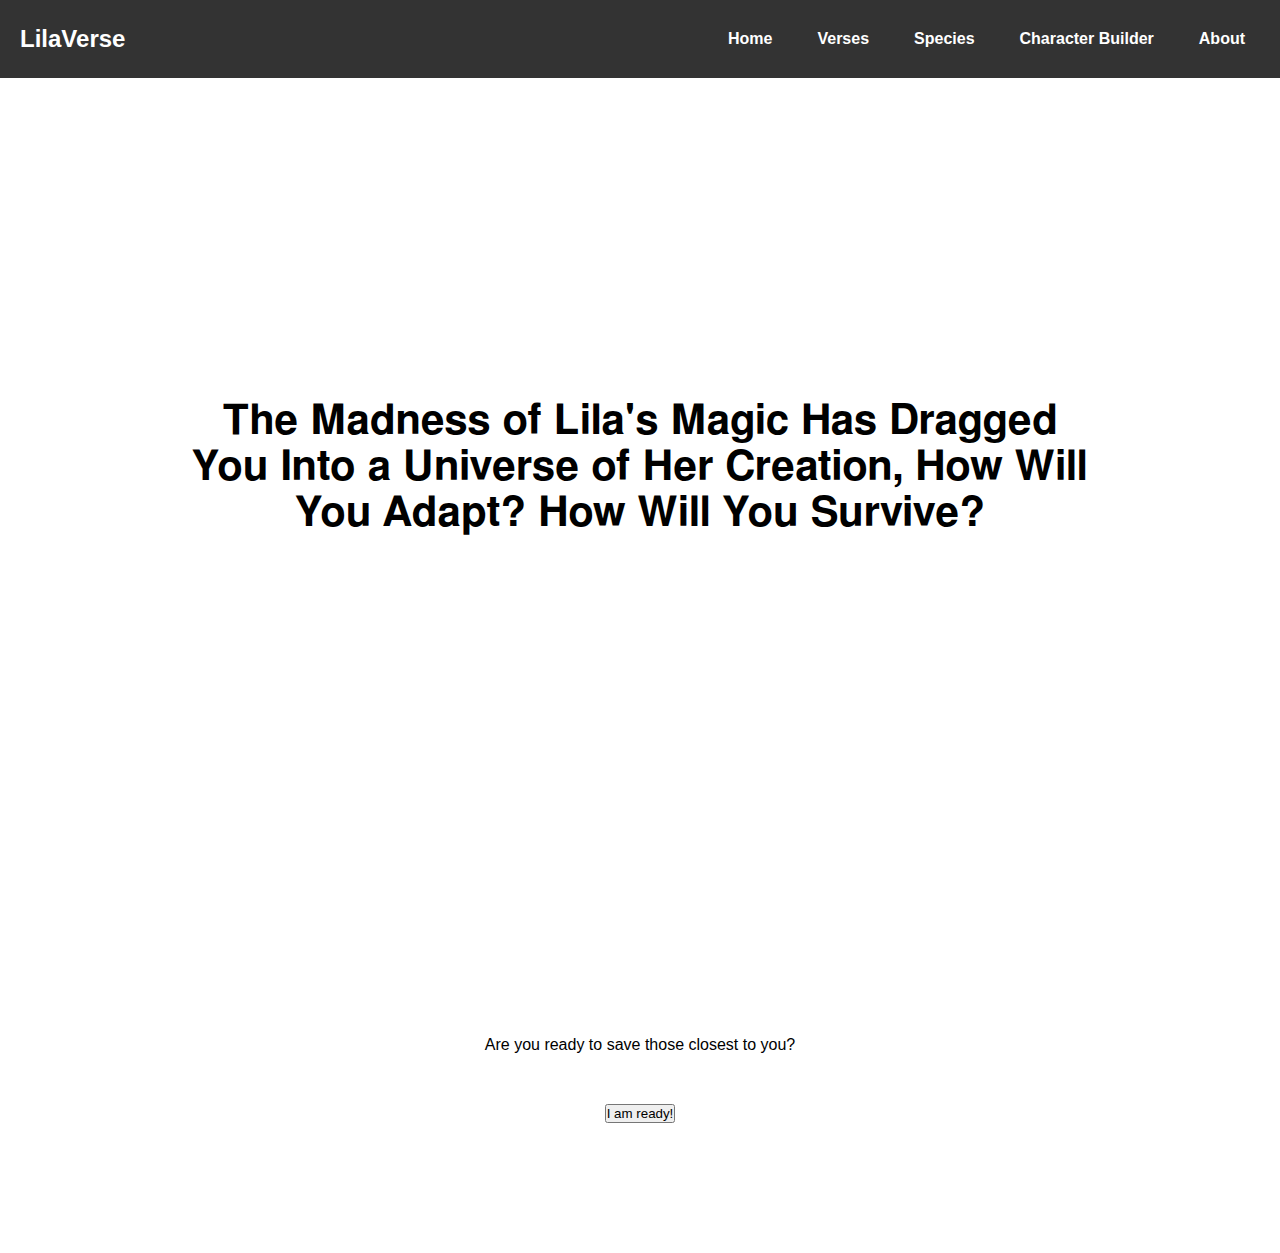
<file: index.html>
<!DOCTYPE html>
<html>
    <html lang="en">
        <head>
            <meta charset="UTF-8">
            <meta name="viewport" content="width=device-width, initial-scale=1.0">
        <link rel="stylesheet" href="css/stylesheet.css">
        <link rel="stylesheet" href="css/Homepage.css">
        <title>LilaVerse</title>
    </head>
    <body>
        <div class="header">
            <div class="logo">
                <h1>LilaVerse</h1>
            </div>
            <ul class="navUl">
                <li>
                    <a href="index.html">Home</a>
                </li>
                <li>
                    <a href="Resources" id="Resources-link">Verses
                        <i class="fas fa-chevron-down" aria-hidden="true">
                        </i>
                    </a>
                    <ul class="collpase-div">
                        <!-- This is where to add information about each verse in the drop down menu-->
                        <li>
                            <a href="./pages/Cyberpunk.html">CyberVerse</a>
                        </li>
                        <li>
                            <a href="./pages/Modern.html">ModernVerse</a>
                        </li>
                        <li>
                            <a href="./pages/Magica.html">MagicaVerse</a>
                        </li>
                        <li>
                            <a href="./pages/DystopianVerse.html">DystopiaVerse</a>
                        </li>
                        <li>
                            <a href="./pages/TimeVerse.html">TimeVerse</a>
                        </li>
                        <!-- This is where to add information about each verse in the drop down menu-->
                    </ul>
                </li>
                <li>
                    <a href="Species" id="Species-link">Species
                        <i class="fas fa-chevron-down" aria-hidden="true">
                        </i>
                    </a>
                    <ul class="collpase-div">
                        <!-- This is where to add information about each Species in the drop down menu-->
                         <li>
                            <a href="./pages/Species/Human.html">Human</a>
                         </li>
                         <li>
                            <a href="./pages/Species/Demon.html">Demon</a>
                         </li>
                         <li>
                            <a href="./pages/Species/Anthro.html">Anthro</a>
                         </li>
                    </ul>
                </li>
                <li>
                    <a href="./pages/CharacterBuilder/ChooseVerse.html">Character Builder</a>
                </li>
                <li>
                    <a href="./pages/About.html">About</a>
                </li>
            </ul>
        </div>
    </body>
    <body>
        <div class="content">
            <div class="container">
                <div class="text-Centered">
                    <h1>The Madness of Lila's Magic Has Dragged You Into a Universe of Her Creation, How Will You Adapt? How Will You Survive?</h1>
                    <p>Are you ready to save those closest to you?</p>
                    <button onclick="CharacterBuilder()">I am ready!</button>
                    <script src="javas/HP.js"></script>
                </div>
            </div>
        </div>
    </body>
</html>
</file>
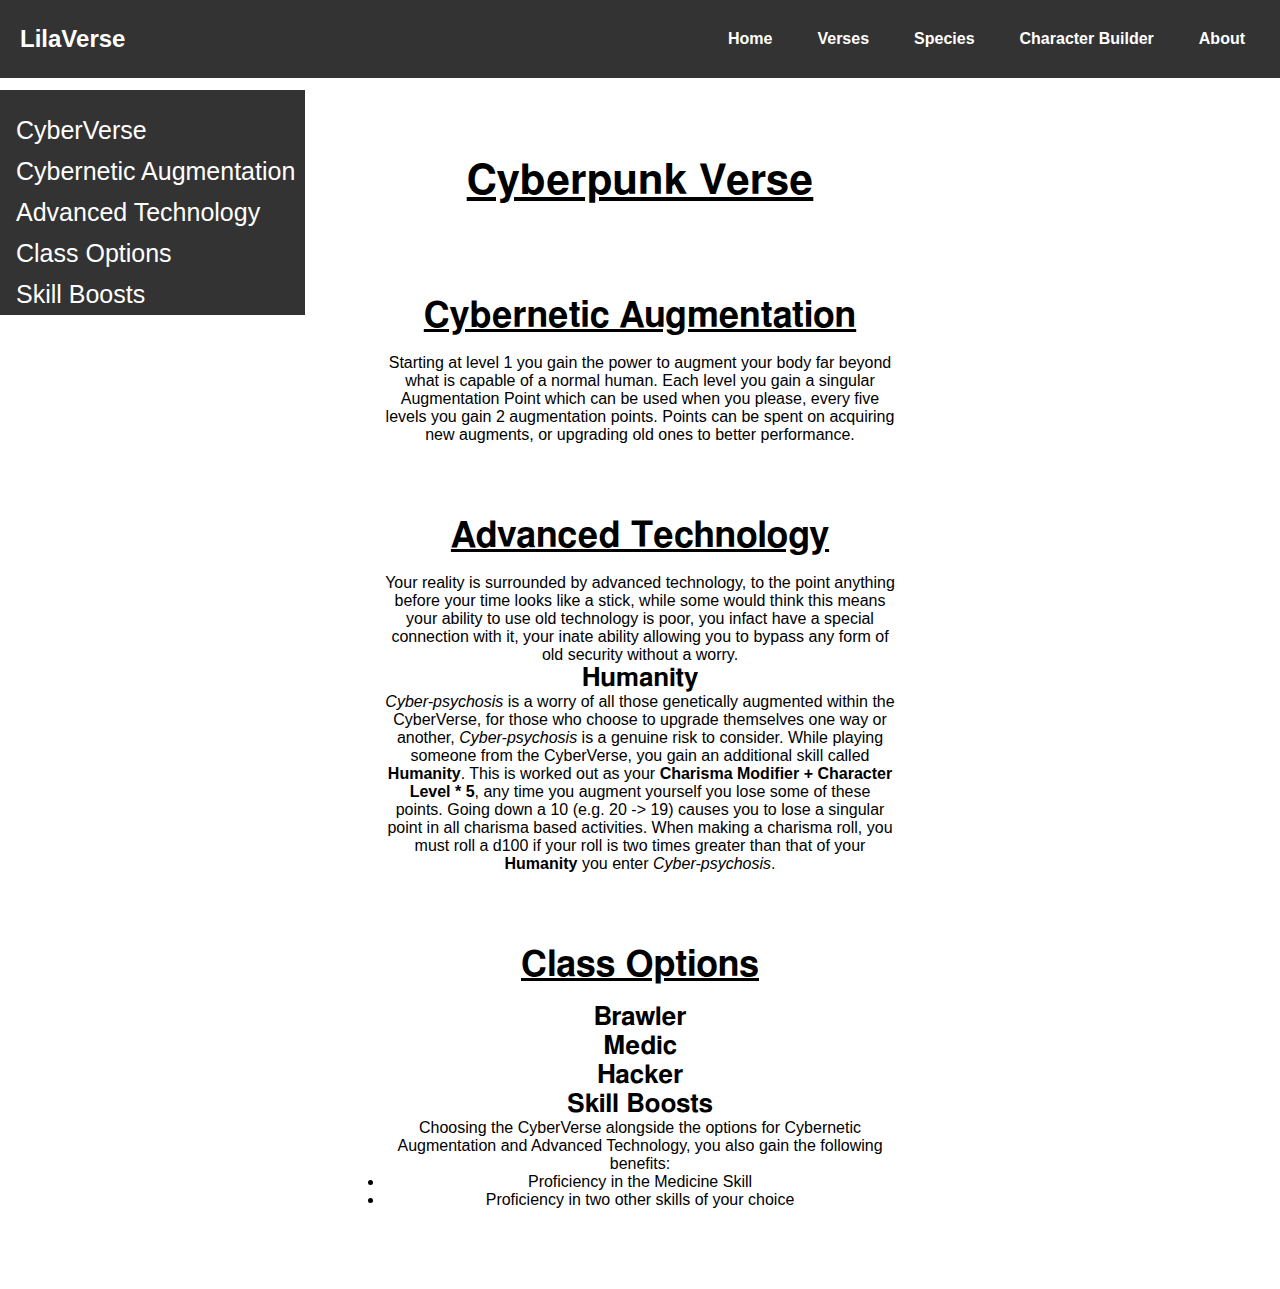
<file: pages/Cyberpunk.html>
<!DOCTYPE html>
<html>
    <html lang="en">
        <head>
            <meta charset="UTF-8">
            <meta name="viewport" content="width=device-width, initial-scale=1.0">
        <link rel="stylesheet" href="../css/stylesheet.css">
        <link rel="stylesheet" href="../css/Verses.css">
        <title>LilaVerse</title>
    </head>
    <body>
        <div class="header">
            <div class="logo">
                <h1>LilaVerse</h1>
            </div>
            <ul class="navUl">
                <li>
                    <a href="../index.html">Home</a>
                </li>
                <li>
                    <a href="Verses.html" id="Resources-link">Verses
                        <i class="fas fa-chevron-down" aria-hidden="true">
                        </i>
                    </a>
                    <ul class="collpase-div">
                        <!-- This is where to add information about each verse in the drop down menu-->
                        <li>
                            <a href="Cyberpunk.html">CyberVerse</a>
                        </li>
                        <li>
                            <a href="Modern.html">ModernVerse</a>
                        </li>
                        <li>
                            <a href="Magica.html">MagicaVerse</a>
                        </li>
                        <li>
                            <a href="DystopianVerse.html">DystopiaVerse</a>
                        </li>
                        <li>
                            <a href="TimeVerse.html">TimeVerse</a>
                        </li>
                        <!-- This is where to add information about each verse in the drop down menu-->
                    </ul>
                </li>
                <li>
                    <a href="Species" id="Species-link">Species
                        <i class="fas fa-chevron-down" aria-hidden="true">
                        </i>
                    </a>
                    <ul class="collpase-div">
                        <!-- This is where to add information about each Species in the drop down menu-->
                         <li>
                            <a href="./Species/Human.html">Human</a>
                         </li>
                         <li>
                            <a href="./Species/Demon.html">Demon</a>
                         </li>
                         <li>
                            <a href="./Species/Anthro.html">Anthro</a>
                         </li>
                    </ul>
                </li>
                <li>
                    <a href="./CharacterBuilder/ChooseVerse.html">Character Builder</a>
                </li>
                <li>
                    <a href="./About.html">About</a>
                </li>
            </ul>
        </div>
    </body>

    <div class="sidenav">
        <a href="#C1">CyberVerse</a>
        <a href="#C2">Cybernetic Augmentation</a>
        <a href="#C3">Advanced Technology</a>
        <a href="#C4">Class Options</a>
        <a href="#C5">Skill Boosts</a>
    </div>

    <body>
        <div class="content">
            <div class="container">
                <div class="text-Centered">
                    <h1 id="C1">Cyberpunk Verse</h1>
                    <p></p>

                    <h2 id="C2">Cybernetic Augmentation</h2>
                    Starting at level 1 you gain the power to augment your body far beyond what is capable of a normal human. Each level you gain a singular 
                    Augmentation Point which can be used when you please, every five levels you gain 2 augmentation points. Points can be spent on acquiring new augments,
                    or upgrading old ones to better performance.

                    <h2 id="C3">Advanced Technology</h2>
                    Your reality is surrounded by advanced technology, to the point anything before your time looks like a stick, while some would think this means your ability
                    to use old technology is poor, you infact have a special connection with it, your inate ability allowing you to bypass any form of old security without a worry.

                    <h3>Humanity</h3>
                    <p><i>Cyber-psychosis</i> is a worry of all those genetically augmented within the CyberVerse, 
                        for those who choose to upgrade themselves one way or another, <i>Cyber-psychosis</i> is a genuine risk to consider. 
                        While playing someone from the CyberVerse, you gain an additional skill called <strong>Humanity</strong>. 
                        This is worked out as your <b>Charisma Modifier + Character Level * 5</b>, any time you augment yourself you lose some of these points.
                        Going down a 10 (e.g. 20 -> 19) causes you to lose a singular point in all charisma based activities. When making a charisma roll, 
                        you must roll a d100 if your roll is two times greater than that of your <strong>Humanity</strong> you enter <i>Cyber-psychosis</i>.</p>

                    <h2 id="C4">Class Options</h2>
                    <h3>Brawler</h3>
                    <h3>Medic</h3>
                    <h3>Hacker</h3>

                    <h3 id="C5">Skill Boosts</h3>
                    <p>Choosing the CyberVerse alongside the options for Cybernetic Augmentation and Advanced Technology, you also gain the following 
                        benefits:</p>
                    <p>
                        <li>Proficiency in the Medicine Skill</li>
                        <li>Proficiency in two other skills of your choice</li>
                    </p>
                </div>
            </div>
        </div>
    </body>
</html>
</file>
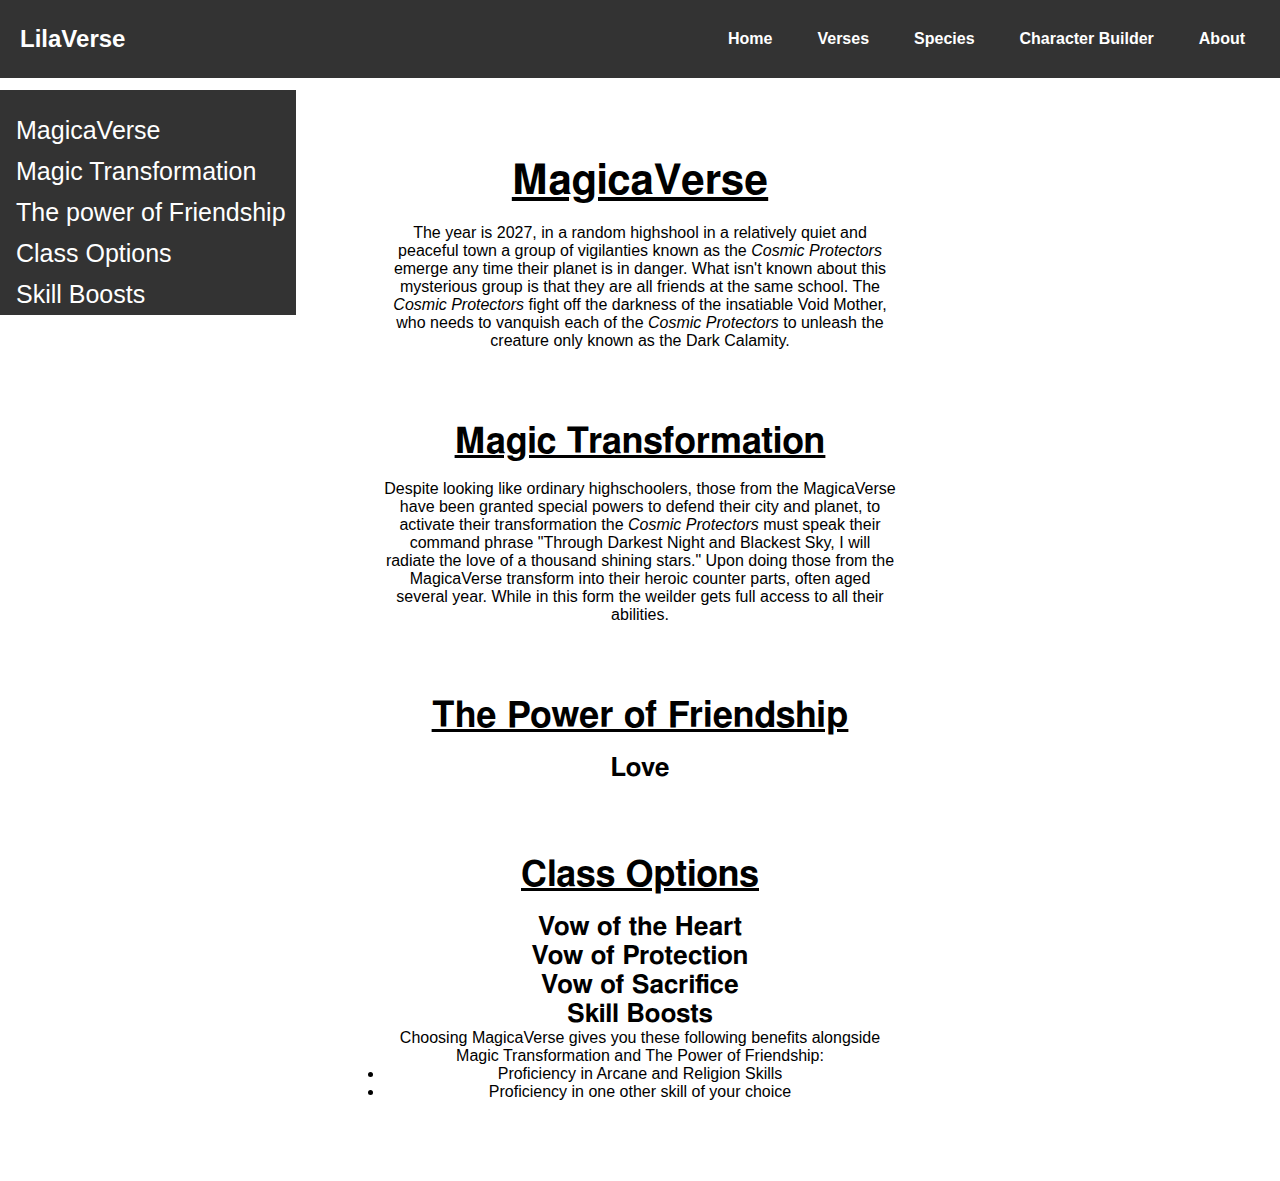
<file: pages/Magica.html>
<!DOCTYPE html>
<html>
    <html lang="en">
        <head>
            <meta charset="UTF-8">
            <meta name="viewport" content="width=device-width, initial-scale=1.0">
        <link rel="stylesheet" href="../css/stylesheet.css">
        <link rel="stylesheet" href="../css/Verses.css">
        <title>LilaVerse</title>
    </head>
    <body>
        <div class="header">
            <div class="logo">
                <h1>LilaVerse</h1>
            </div>
            <ul class="navUl">
                <li>
                    <a href="../index.html">Home</a>
                </li>
                <li>
                    <a href="Verses.html" id="Resources-link">Verses
                        <i class="fas fa-chevron-down" aria-hidden="true">
                        </i>
                    </a>
                    <ul class="collpase-div">
                        <!-- This is where to add information about each verse in the drop down menu-->
                        <li>
                            <a href="Cyberpunk.html">CyberVerse</a>
                        </li>
                        <li>
                            <a href="Modern.html">ModernVerse</a>
                        </li>
                        <li>
                            <a href="Magica.html">MagicaVerse</a>
                        </li>
                        <li>
                            <a href="DystopianVerse.html">DystopiaVerse</a>
                        </li>
                        <li>
                            <a href="TimeVerse.html">TimeVerse</a>
                        </li>
                        <!-- This is where to add information about each verse in the drop down menu-->
                    </ul>
                </li>
                <li>
                    <a href="Species" id="Species-link">Species
                        <i class="fas fa-chevron-down" aria-hidden="true">
                        </i>
                    </a>
                    <ul class="collpase-div">
                        <!-- This is where to add information about each Species in the drop down menu-->
                         <li>
                            <a href="./Species/Human.html">Human</a>
                         </li>
                         <li>
                            <a href="./Species/Demon.html">Demon</a>
                         </li>
                         <li>
                            <a href="./Species/Anthro.html">Anthro</a>
                         </li>
                    </ul>
                </li>
                <li>
                    <a href="./CharacterBuilder/ChooseVerse.html">Character Builder</a>
                </li>
                <li>
                    <a href="./About.html">About</a>
                </li>
            </ul>
        </div>
    </body>

    <div class="sidenav">
        <a href="#C1">MagicaVerse</a>
        <a href="#C2">Magic Transformation</a>
        <a href="#C3">The power of Friendship</a>
        <a href="#C4">Class Options</a>
        <a href="#C5">Skill Boosts</a>
    </div>

    <body>
        <div class="content">
            <div class="container">
                <div class="text-Centered">
                    <h1 id="C1">MagicaVerse</h1>
                    <p>The year is 2027, in a random highshool in a relatively quiet and peaceful town a group of vigilanties known as the 
                        <i>Cosmic Protectors</i> emerge any time their planet is in danger. What isn't known about this mysterious group 
                        is that they are all friends at the same school. The <i>Cosmic Protectors</i> fight off the darkness of the insatiable
                        Void Mother, who needs to vanquish each of the <i>Cosmic Protectors</i> to unleash the creature only known as the Dark Calamity.
                    </p>

                    <h2 id="C2">Magic Transformation</h2>
                    <p>Despite looking like ordinary highschoolers, those from the MagicaVerse have been granted special powers
                    to defend their city and planet, to activate their transformation the <i>Cosmic Protectors</i> must speak their command phrase
                    "Through Darkest Night and Blackest Sky, I will radiate the love of a thousand shining stars." Upon doing those from the MagicaVerse
                    transform into their heroic counter parts, often aged several year. While in this form the weilder gets full access to all their abilities.
                    </p>

                    <h2 id="C3">The Power of Friendship</h2>
                    <p></p>

                    <h3>Love</h3>
                    <p></p>

                    <h2 id="C4">Class Options</h2>
                    <h3>Vow of the Heart</h3>
                    <h3>Vow of Protection</h3>
                    <h3>Vow of Sacrifice</h3>

                    <h3 id="C5">Skill Boosts</h3>
                    <p>Choosing MagicaVerse gives you these following benefits alongside Magic Transformation and The Power of Friendship:</p>
                    <p>
                        <li>Proficiency in Arcane and Religion Skills</li>
                        <li>Proficiency in one other skill of your choice</li>
                    </p>
                </div>
            </div>
        </div>
    </body>
</html>
</file>
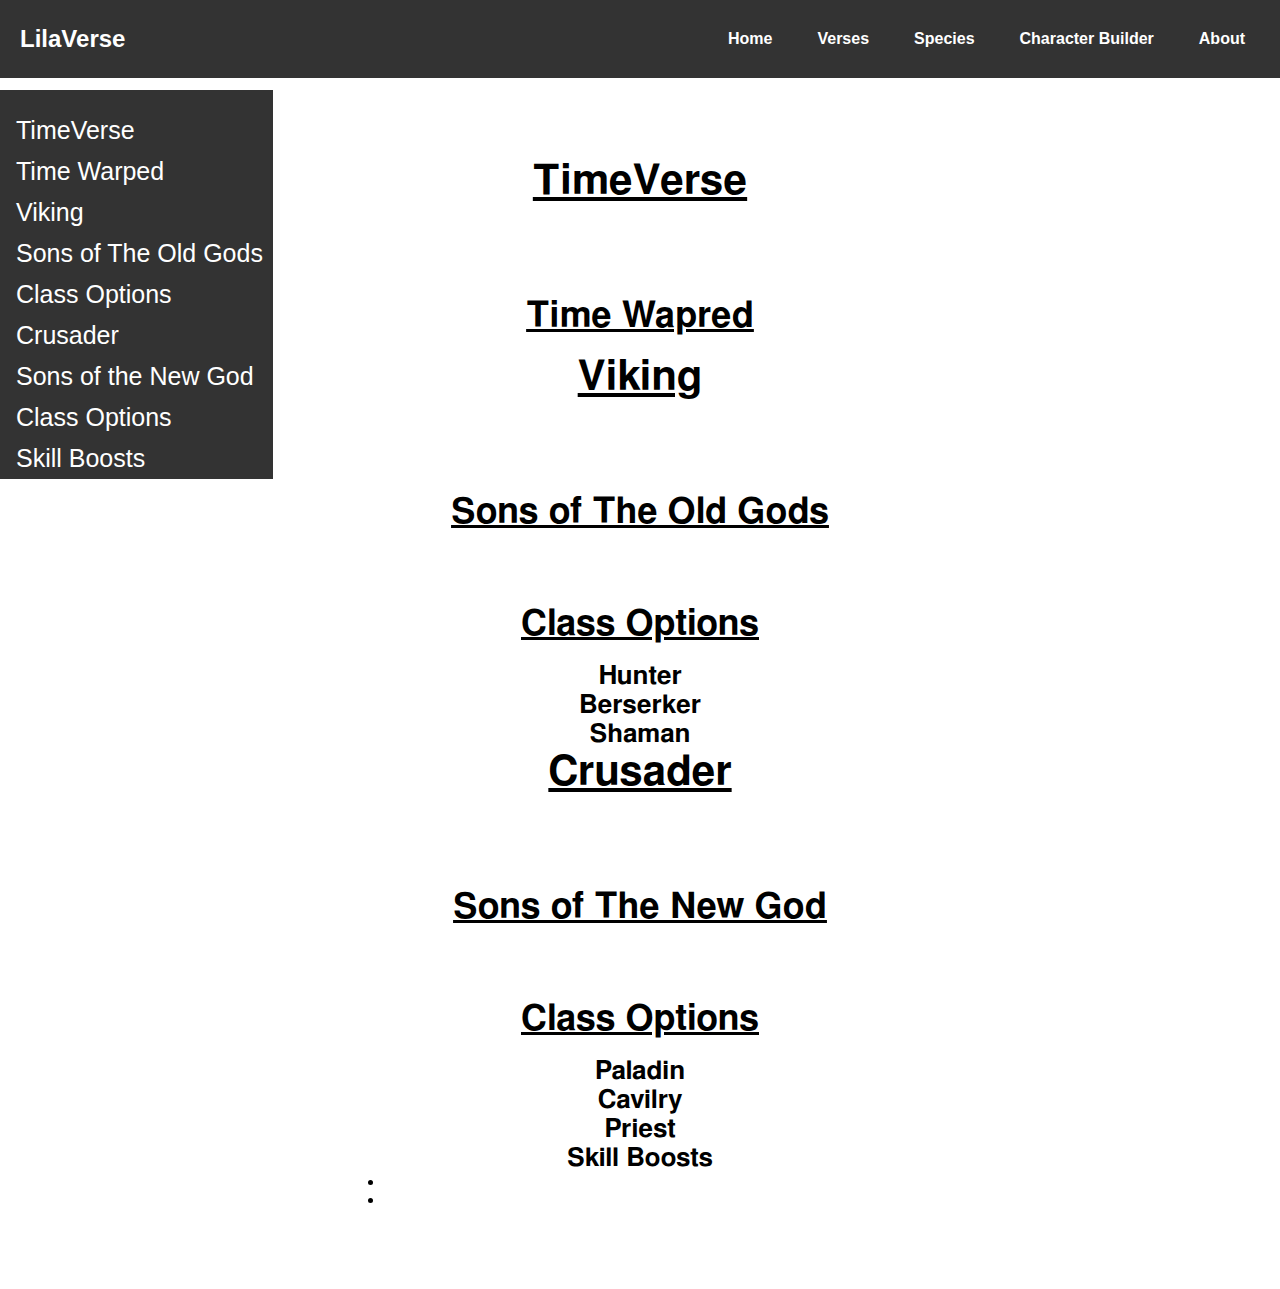
<file: pages/TimeVerse.html>
<!DOCTYPE html>
<html>
    <html lang="en">
        <head>
            <meta charset="UTF-8">
            <meta name="viewport" content="width=device-width, initial-scale=1.0">
        <link rel="stylesheet" href="../css/stylesheet.css">
        <link rel="stylesheet" href="../css/Verses.css">
        <title>LilaVerse</title>
    </head>
    <body>
        <div class="header">
            <div class="logo">
                <h1>LilaVerse</h1>
            </div>
            <ul class="navUl">
                <li>
                    <a href="../index.html">Home</a>
                </li>
                <li>
                    <a href="Verses.html" id="Resources-link">Verses
                        <i class="fas fa-chevron-down" aria-hidden="true">
                        </i>
                    </a>
                    <ul class="collpase-div">
                        <!-- This is where to add information about each verse in the drop down menu-->
                        <li>
                            <a href="Cyberpunk.html">CyberVerse</a>
                        </li>
                        <li>
                            <a href="Modern.html">ModernVerse</a>
                        </li>
                        <li>
                            <a href="Magica.html">MagicaVerse</a>
                        </li>
                        <li>
                            <a href="DystopianVerse.html">DystopiaVerse</a>
                        </li>
                        <li>
                            <a href="TimeVerse.html">TimeVerse</a>
                        </li>
                        <!-- This is where to add information about each verse in the drop down menu-->
                    </ul>
                </li>
                <li>
                    <a href="Species" id="Species-link">Species
                        <i class="fas fa-chevron-down" aria-hidden="true">
                        </i>
                    </a>
                    <ul class="collpase-div">
                        <!-- This is where to add information about each Species in the drop down menu-->
                         <li>
                            <a href="./Species/Human.html">Human</a>
                         </li>
                         <li>
                            <a href="./Species/Demon.html">Demon</a>
                         </li>
                         <li>
                            <a href="./Species/Anthro.html">Anthro</a>
                         </li>
                    </ul>
                </li>
                <li>
                    <a href="./CharacterBuilder/ChooseVerse.html">Character Builder</a>
                </li>
                <li>
                    <a href="./About.html">About</a>
                </li>
            </ul>
        </div>
    </body>

    <div class="sidenav">
        <a href="#C1">TimeVerse</a>
        <a href="#C2">Time Warped</a>
        <a href="#C3.1">Viking</a>
        <a href="#C3.2">Sons of The Old Gods</a>
        <a href="#C3.3">Class Options</a>
        <a href="#C4">Crusader</a>
        <a href="#C4">Sons of the New God</a>
        <a href="#C4">Class Options</a>
        <a href="#C5">Skill Boosts</a>
    </div>

    <body>
        <div class="content">
            <div class="container">
                <div class="text-Centered">
                    <h1 id="C1">TimeVerse</h1>
                    <p></p>
                    <h2 id="C2">Time Wapred</h2>
                    <p></p>

                    <h1 id="C3.1">Viking</h1>
                    <p></p>
                    
                    <h2 id="C3.2">Sons of The Old Gods</h2>
                    <p></p>

                    <h2 id="C3.3">Class Options</h2>
                    <h3>Hunter</h3>
                    <h3>Berserker</h3>
                    <h3>Shaman</h3>

                    <h1 id="C4.1">Crusader</h1>
                    <p></p>
                    
                    <h2 id="C4.2">Sons of The New God</h2>
                    <p></p>

                    <h2 id="C4.3">Class Options</h2>
                    <h3>Paladin</h3>
                    <h3>Cavilry</h3>
                    <h3>Priest</h3>

                    <h3 id="C5">Skill Boosts</h3>
                    <p></p>
                    <p>
                        <li></li>
                        <li></li>
                    </p>
                </div>
            </div>
        </div>
    </body>
</html>
</file>
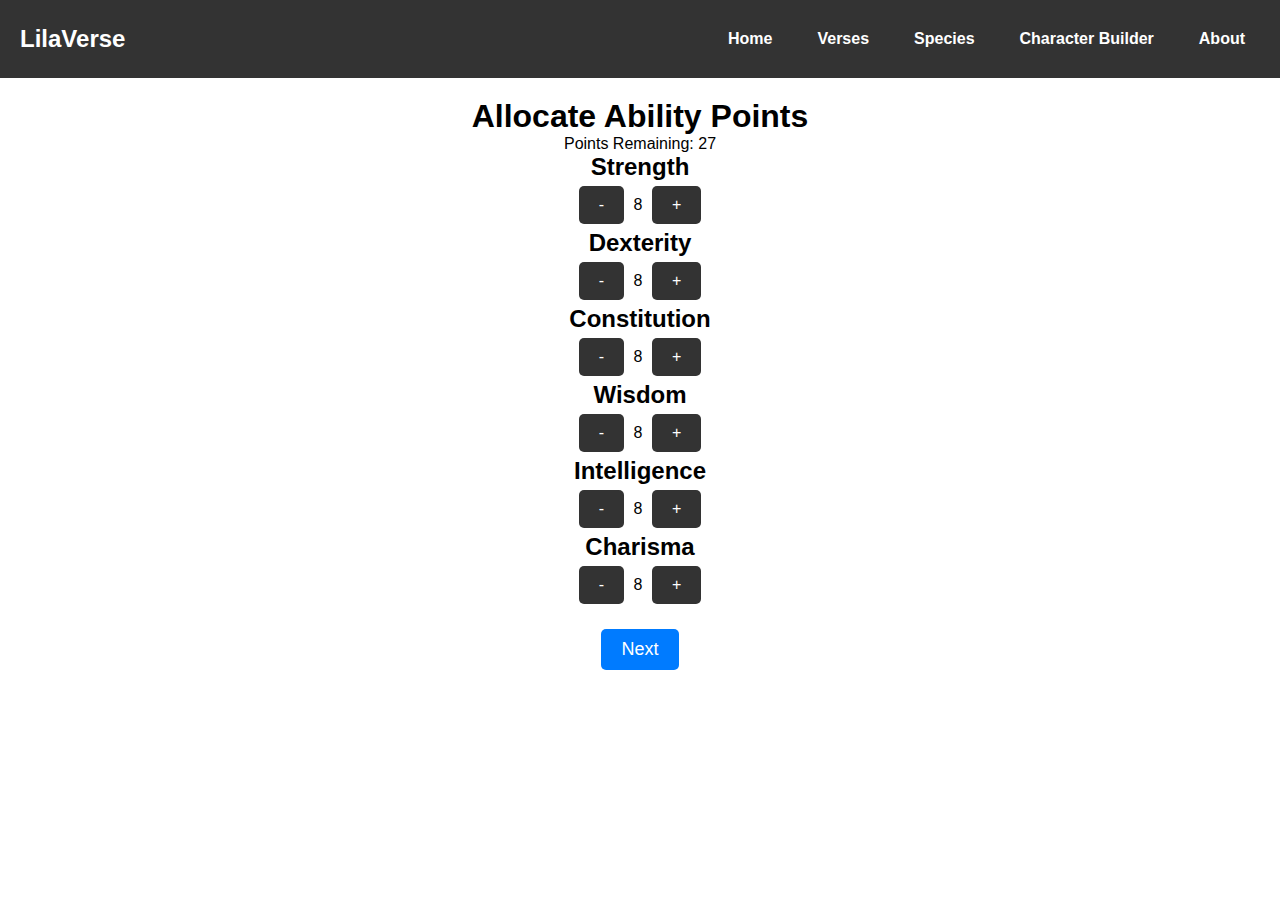
<file: pages/CharacterBuilder/Abilities.html>
<!DOCTYPE html>
<html lang="en">
<head>
    <meta charset="UTF-8">
    <meta name="viewport" content="width=device-width, initial-scale=1.0">
    <title>CharacterBuilder</title>
    <link rel="stylesheet" href="../../css/stylesheet.css"> <!-- Link to your CSS file -->
    <link rel="stylesheet" href="../../css/CharacterBuilder.css">
</head>
<body>
    <div class="header">
        <div class="logo">
            <h1>LilaVerse</h1>
        </div>
        <ul class="navUl">
            <li>
                <a href="../../index.html">Home</a>
            </li>
            <li>
                <a href="Resources" id="Resources-link">Verses
                    <i class="fas fa-chevron-down" aria-hidden="true">
                    </i>
                </a>
                <ul class="collpase-div">
                    <!-- This is where to add information about each verse in the drop down menu-->
                    <li>
                        <a href="../Cyberpunk.html">CyberVerse</a>
                    </li>
                    <li>
                        <a href="../Modern.html">ModernVerse</a>
                    </li>
                    <li>
                        <a href="../Magica.html">MagicaVerse</a>
                    </li>
                    <li>
                        <a href="../DystopianVerse.html">DystopiaVerse</a>
                    </li>
                    <li>
                        <a href="../TimeVerse.html">TimeVerse</a>
                    </li>
                    <!-- This is where to add information about each verse in the drop down menu-->
                </ul>
            </li>
            <li>
                <a href="Species" id="Species-link">Species
                    <i class="fas fa-chevron-down" aria-hidden="true">
                    </i>
                </a>
                <ul class="collpase-div">
                    <!-- This is where to add information about each Species in the drop down menu-->
                     <li>
                        <a href="../Species/Human.html">Human</a>
                     </li>
                     <li>
                        <a href="../Species/Demon.html">Demon</a>
                     </li>
                     <li>
                        <a href="../Species/Anthro.html">Anthro</a>
                     </li>
                </ul>
            </li>
            <li>
                <a href="ChooseVerse.html">Character Builder</a>
            </li>
            <li>
                <a href="../About.html">About</a>
            </li>
        </ul>
    </div>
    <body>
        <div class="container">
            <h1>Allocate Ability Points</h1>
            
            <!-- Display Remaining Points -->
            <div id="points-section">
                <p>Points Remaining: <span id="pointsRemaining">27</span></p>
            </div>
    
            <!-- Ability Scores with Adjust Buttons -->
            <div id="abilities">
                <div class="ability" data-ability="strength">
                    <h2>Strength</h2>
                    <button onclick="adjustScore('strength', -1)">-</button>
                    <span id="strength-score">8</span>
                    <button onclick="adjustScore('strength', 1)">+</button>
                </div>
                <div class="ability" data-ability="dexterity">
                    <h2>Dexterity</h2>
                    <button onclick="adjustScore('dexterity', -1)">-</button>
                    <span id="dexterity-score">8</span>
                    <button onclick="adjustScore('dexterity', 1)">+</button>
                </div>
                <div class="ability" data-ability="constitution">
                    <h2>Constitution</h2>
                    <button onclick="adjustScore('constitution', -1)">-</button>
                    <span id="constitution-score">8</span>
                    <button onclick="adjustScore('constitution', 1)">+</button>
                </div>
                <div class="ability" data-ability="wisdom">
                    <h2>Wisdom</h2>
                    <button onclick="adjustScore('wisdom', -1)">-</button>
                    <span id="wisdom-score">8</span>
                    <button onclick="adjustScore('wisdom', 1)">+</button>
                </div>
                <div class="ability" data-ability="intelligence">
                    <h2>Intelligence</h2>
                    <button onclick="adjustScore('intelligence', -1)">-</button>
                    <span id="intelligence-score">8</span>
                    <button onclick="adjustScore('intelligence', 1)">+</button>
                </div>
                <div class="ability" data-ability="charisma">
                    <h2>Charisma</h2>
                    <button onclick="adjustScore('charisma', -1)">-</button>
                    <span id="charisma-score">8</span>
                    <button onclick="adjustScore('charisma', 1)">+</button>
                </div>
                <!-- Repeat for each ability (Constitution, Intelligence, Wisdom, Charisma) -->
            </div>
    
            <!-- Navigation -->
            <div class="navigation">
                <button onclick="goToNextPage('Equipment.html')">Next</button>
            </div>
        </div>
    
        <script src="../../javas/character.js"></script>
        <script>
            // Initialize points and ability scores
            const maxPoints = 27;
            let pointsRemaining = maxPoints;
            const abilities = {
                strength: 8,
                dexterity: 8,
                constitution: 8,
                intelligence: 8,
                wisdom: 8,
                charisma: 8
            };
    
            // Point costs for each score
            const pointCosts = {
                8: 0, 9: 1, 10: 2, 11: 3, 12: 4, 13: 5, 14: 7, 15: 9, 16: 10
            };
    
            // Function to adjust ability score
            function adjustScore(ability, change) {
                const currentScore = abilities[ability];
                const newScore = currentScore + change;
    
                // Calculate cost and validate change
                const currentCost = pointCosts[currentScore];
                const newCost = pointCosts[newScore];
                const costDifference = newCost - currentCost;
    
                if (newScore >= 8 && newScore <= 16 && pointsRemaining - costDifference >= 0) {
                    abilities[ability] = newScore;
                    pointsRemaining -= costDifference;
                    document.getElementById(`${ability}-score`).textContent = newScore;
                    document.getElementById("pointsRemaining").textContent = pointsRemaining;
                }
            }
    
            // Save abilities and points when leaving the page
            function saveAbilities() {
                saveCharacterData("abilityScore", abilities);
            }
    
            // Call saveAbilities before navigating to the next page
            function goToNextPage(nextPageUrl) {
                saveAbilities();
                window.location.href = nextPageUrl;
            }
        </script>
    </body>
</file>
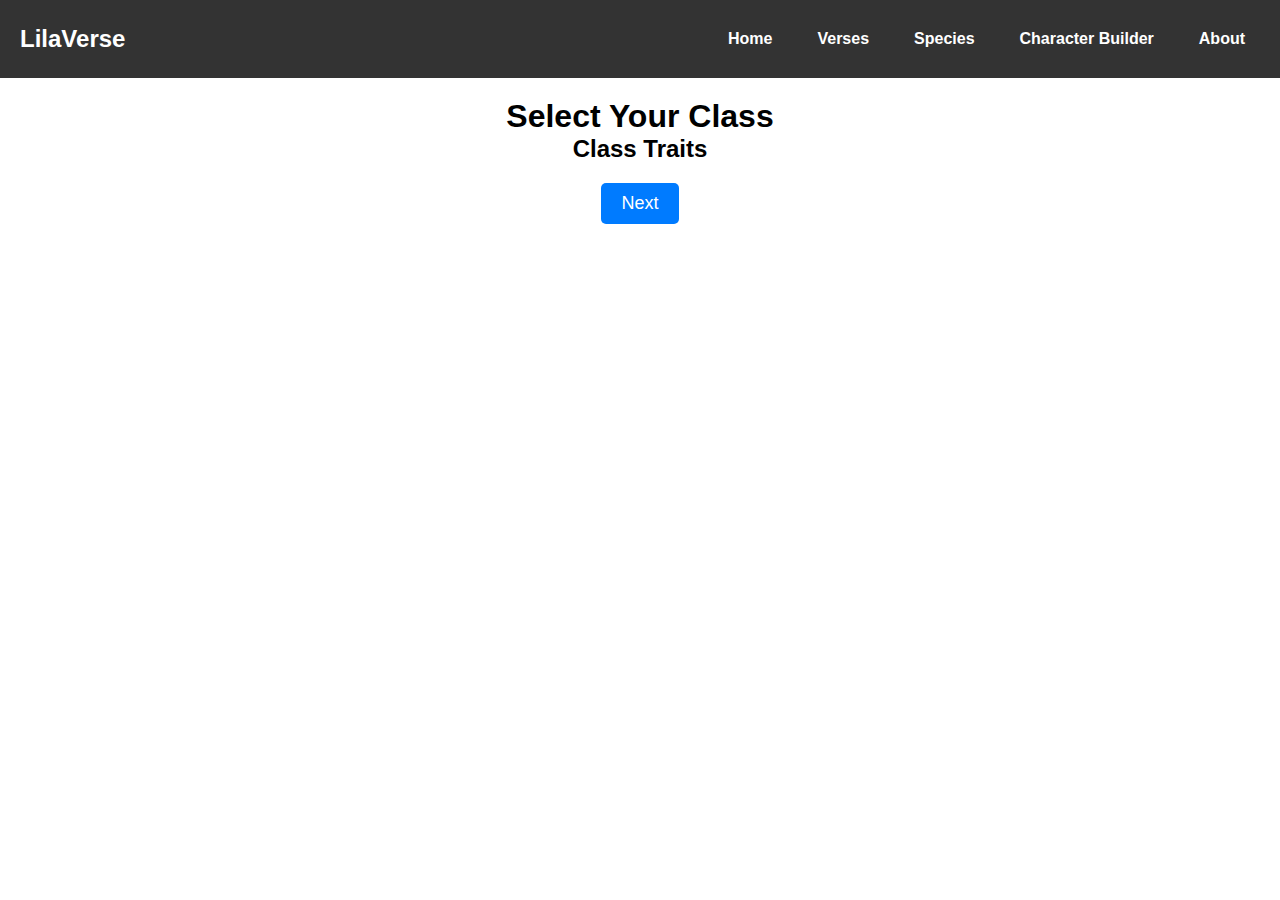
<file: pages/CharacterBuilder/ChooseClass.html>
<!DOCTYPE html>
<html lang="en">
<head>
    <meta charset="UTF-8">
    <meta name="viewport" content="width=device-width, initial-scale=1.0">
    <title>CharacterBuilder</title>
    <link rel="stylesheet" href="../../css/stylesheet.css"> <!-- Link to your CSS file -->
    <link rel="stylesheet" href="../../css/CharacterBuilder.css">
</head>
<body>
    <div class="header">
        <div class="logo">
            <h1>LilaVerse</h1>
        </div>
        <ul class="navUl">
            <li>
                <a href="../../index.html">Home</a>
            </li>
            <li>
                <a href="Resources" id="Resources-link">Verses
                    <i class="fas fa-chevron-down" aria-hidden="true">
                    </i>
                </a>
                <ul class="collpase-div">
                    <!-- This is where to add information about each verse in the drop down menu-->
                    <li>
                        <a href="../Cyberpunk.html">CyberVerse</a>
                    </li>
                    <li>
                        <a href="../Modern.html">ModernVerse</a>
                    </li>
                    <li>
                        <a href="../Magica.html">MagicaVerse</a>
                    </li>
                    <li>
                        <a href="../DystopianVerse.html">DystopiaVerse</a>
                    </li>
                    <li>
                        <a href="../TimeVerse.html">TimeVerse</a>
                    </li>
                    <!-- This is where to add information about each verse in the drop down menu-->
                </ul>
            </li>
            <li>
                <a href="Species" id="Species-link">Species
                    <i class="fas fa-chevron-down" aria-hidden="true">
                    </i>
                </a>
                <ul class="collpase-div">
                    <!-- This is where to add information about each Species in the drop down menu-->
                     <li>
                        <a href="../Species/Human.html">Human</a>
                     </li>
                     <li>
                        <a href="../Species/Demon.html">Demon</a>
                     </li>
                     <li>
                        <a href="../Species/Anthro.html">Anthro</a>
                     </li>
                </ul>
            </li>
            <li>
                <a href="ChooseVerse.html">Character Builder</a>
            </li>
            <li>
                <a href="../About.html">About</a>
            </li>
        </ul>
    </div>
    <body>
        <div class="container">
            <h1>Select Your Class</h1>
        
            <!-- Class Options based on Verse -->
            <div id="class-options"></div>
            
            <!-- Display selected class traits -->
            <div id="class-traits-section">
                <h2>Class Traits</h2>
                <ul id="classTraitsContainer"></ul>
            </div>
    
            <!-- Level Selection Section (shown after class selection) -->
            <div id="level-section" style="display: none;">
                <h2>Select Level</h2>
                <select id="level-dropdown" onchange="selectLevel(this.value)">
                    <option value="" disabled selected>Select a level</option>
                    <!-- Levels will be added here dynamically -->
                </select>
            </div>
    
            <!-- Navigation -->
            <div class="navigation">
                <button onclick="goToNextPage('Abilities.html')">Next</button>
            </div>
        </div>
    
        <script src="../../javas/character.js"></script>
        <script>
            // Load classes based on the selected verse
            function loadClasses() {
                loadCharacterData(); // Loads character data from localStorage
                const verse = character.verse; // Retrieve selected verse
                const subVerse = character.subVerse; // Get classes for the selected verse

                let classes;
                if (subVerse && verseClasses[verse] && verseClasses[verse][subVerse]) {
                // Load classes based on the sub-option (e.g., "Vikings" classes)
                    classes = verseClasses[verse][subVerse];
                } else if (verseClasses[verse] && !subVerse) {
                    // Load classes based on the main verse only
                    classes = verseClasses[verse];
                }
                
                const classOptionsContainer = document.getElementById("class-options");
                classOptionsContainer.innerHTML = ""; // Clear any previous options
    
                // Create buttons for each class
                (classes || []).forEach(className => {
                const button = document.createElement("button");
                button.textContent = className;
                button.onclick = () => selectClass(className);
                classOptionsContainer.appendChild(button);
                });
            }

            // Function to save the selected class, display traits, and show level dropdown
        function selectClass(selectedClass) {
            saveCharacterData('class', selectedClass); // Store the selected class
            displayClassTraits(selectedClass); // Show traits for the selected class
            displayLevelDropdown(selectedClass); // Show level dropdown for the selected class
        }

        // Display traits for each class
        function displayClassTraits(className) {
            const traitsContainer = document.getElementById("classTraitsContainer");
            const traits = classTraits[className] || [];
            
            traitsContainer.innerHTML = ""; // Clear previous traits

            traits.forEach(trait => {
                const traitElement = document.createElement("li");
                traitElement.textContent = trait;
                traitsContainer.appendChild(traitElement);
            });
        }
    
            // Show and populate the level dropdown based on the selected class
        function displayLevelDropdown(className) {
            const levelSection = document.getElementById("level-section");
            const levelDropdown = document.getElementById("level-dropdown");

            // Clear any previous level options
            levelDropdown.innerHTML = `<option value="" disabled selected>Select a level</option>`;

            // Assuming 1-10 levels for all classes; can customize per class if needed
            for (let i = 1; i <= 20; i++) {
                const option = document.createElement("option");
                option.value = i;
                option.textContent = `Level ${i}`;
                levelDropdown.appendChild(option);
            }

            // Show the level dropdown section
            levelSection.style.display = "block";
        }

        // Function to save the selected level
        function selectLevel(level) {
            saveCharacterData('level', level); // Store the selected level in localStorage
            alert(`Selected Level ${level}`);
        }
    
            // Initialize the class options on page load
            window.onload = loadClasses;
        </script>
        </script>
    </body>
</file>
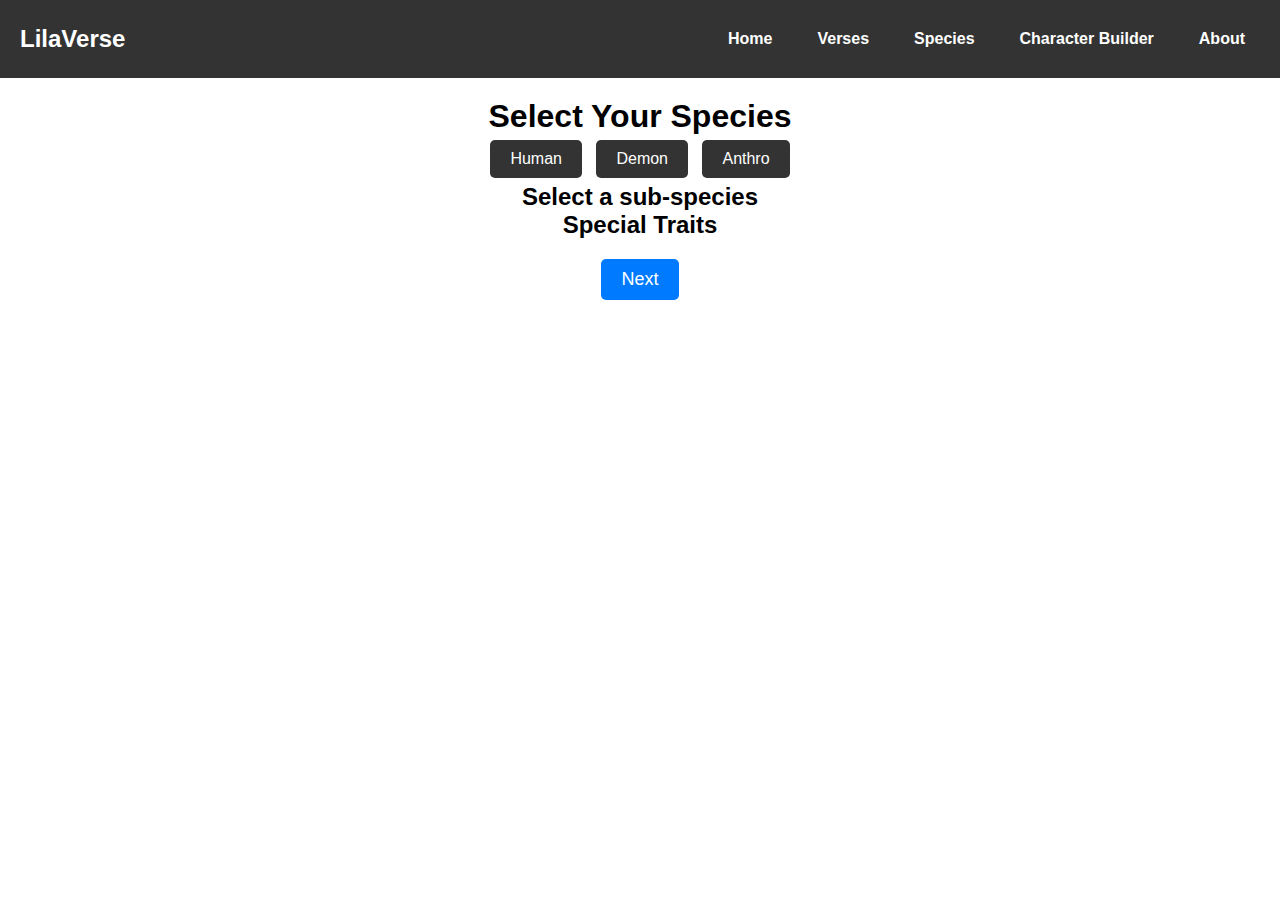
<file: pages/CharacterBuilder/ChooseSpecies.html>
<!DOCTYPE html>
<html lang="en">
<head>
    <meta charset="UTF-8">
    <meta name="viewport" content="width=device-width, initial-scale=1.0">
    <title>CharacterBuilder</title>
    <link rel="stylesheet" href="../../css/stylesheet.css"> <!-- Link to your CSS file -->
    <link rel="stylesheet" href="../../css/CharacterBuilder.css">
</head>
<body>
    <div class="header">
        <div class="logo">
            <h1>LilaVerse</h1>
        </div>
        <ul class="navUl">
            <li>
                <a href="../../index.html">Home</a>
            </li>
            <li>
                <a href="Resources" id="Resources-link">Verses
                    <i class="fas fa-chevron-down" aria-hidden="true">
                    </i>
                </a>
                <ul class="collpase-div">
                    <!-- This is where to add information about each verse in the drop down menu-->
                    <li>
                        <a href="../Cyberpunk.html">CyberVerse</a>
                    </li>
                    <li>
                        <a href="../Modern.html">ModernVerse</a>
                    </li>
                    <li>
                        <a href="../Magica.html">MagicaVerse</a>
                    </li>
                    <li>
                        <a href="../DystopianVerse.html">DystopiaVerse</a>
                    </li>
                    <li>
                        <a href="../TimeVerse.html">TimeVerse</a>
                    </li>
                    <!-- This is where to add information about each verse in the drop down menu-->
                </ul>
            </li>
            <li>
                <a href="Species" id="Species-link">Species
                    <i class="fas fa-chevron-down" aria-hidden="true">
                    </i>
                </a>
                <ul class="collpase-div">
                    <!-- This is where to add information about each Species in the drop down menu-->
                     <li>
                        <a href="../Species/Human.html">Human</a>
                     </li>
                     <li>
                        <a href="../Species/Demon.html">Demon</a>
                     </li>
                     <li>
                        <a href="../Species/Anthro.html">Anthro</a>
                     </li>
                </ul>
            </li>
            <li>
                <a href="ChooseVerse.html">Character Builder</a>
            </li>
            <li>
                <a href="../About.html">About</a>
            </li>
        </ul>
    </div>
    <body>
        <div class="container">
            <h1>Select Your Species</h1>
            
            <!-- Species Selection Buttons -->
            <div class="species-options">
                <button onclick="selectSpecies('Human')">Human</button>
                <button onclick="selectSpecies('Demon')">Demon</button>
                <button onclick="selectSpecies('Anthro')">Anthro</button>
                <!-- Add more species as needed -->
            </div>

            <div id="sub-option-section" style="display: none;"></div>
            <h2>Select a sub-species</h2>
            <div id="sub-options"></div>
        
            
            <!-- Traits Display Section -->
            <div id="traits-section">
                <h2>Special Traits</h2>
                <ul id="speciesTraitsContainer"></ul>
            </div>
    
            <!-- Navigation -->
            <div class="navigation">
                <button onclick="goToNextPage('ChooseClass.html')">Next</button>
            </div>
        </div>
    
        <script src="../../javas/character.js"></script>
        <script>
        // Function to select and save the verse
        function selectSpecies(Species) {
            // Check if the verse has sub-options (like "TimeVerse")
            if (typeof speciesTraits[Species] === "object" && !Array.isArray(speciesTraits[Species])) {
                displaySubOptions(Species); // Show sub-options
            } else {
                saveCharacterData('Species', Species); // Store the verse in localStorage
                displaySpeciesTraits(Species); // Display the special traits for the selected verse
                document.getElementById("sub-option-section").style.display = "none"; // Hide sub-options if any were previously shown
            }
        }

        // Display sub-options for verses like "TimeVerse"
        function displaySubOptions(verse) {
            const subOptions = speciesTraits[Species];
            const subOptionsContainer = document.getElementById("sub-options");
            subOptionsContainer.innerHTML = ""; // Clear previous sub-options
            document.getElementById("sub-option-section").style.display = "block"; // Show the sub-option section

            // Create buttons for each sub-option
            for (const subOption in subOptions) {
                const button = document.createElement("button");
                button.textContent = subOption;
                button.onclick = () => selectSubOption(verse, subOption);
                subOptionsContainer.appendChild(button);
            }
        }

        // Function to select and save the sub-option
        function selectSubOption(species, subOption) {
            saveCharacterData('species', species); // Save main verse
            saveCharacterData('subSpecies', subOption); // Save the sub-option
            displayTraits(subOption); // Display the special traits for the selected sub-option
        }

        // Function to display traits
        function displayTraits(option) {
            const traitsContainer = document.getElementById("traitsContainer");
            const traits = speciesTraits[option] || []; // Fetch traits based on option
            
            traitsContainer.innerHTML = ""; // Clear previous traits

            // Display selected traits
            traits.forEach(trait => {
                const traitElement = document.createElement("li");
                traitElement.textContent = trait;
                traitsContainer.appendChild(traitElement);
            });
        }
    </script>
    </body>
</file>
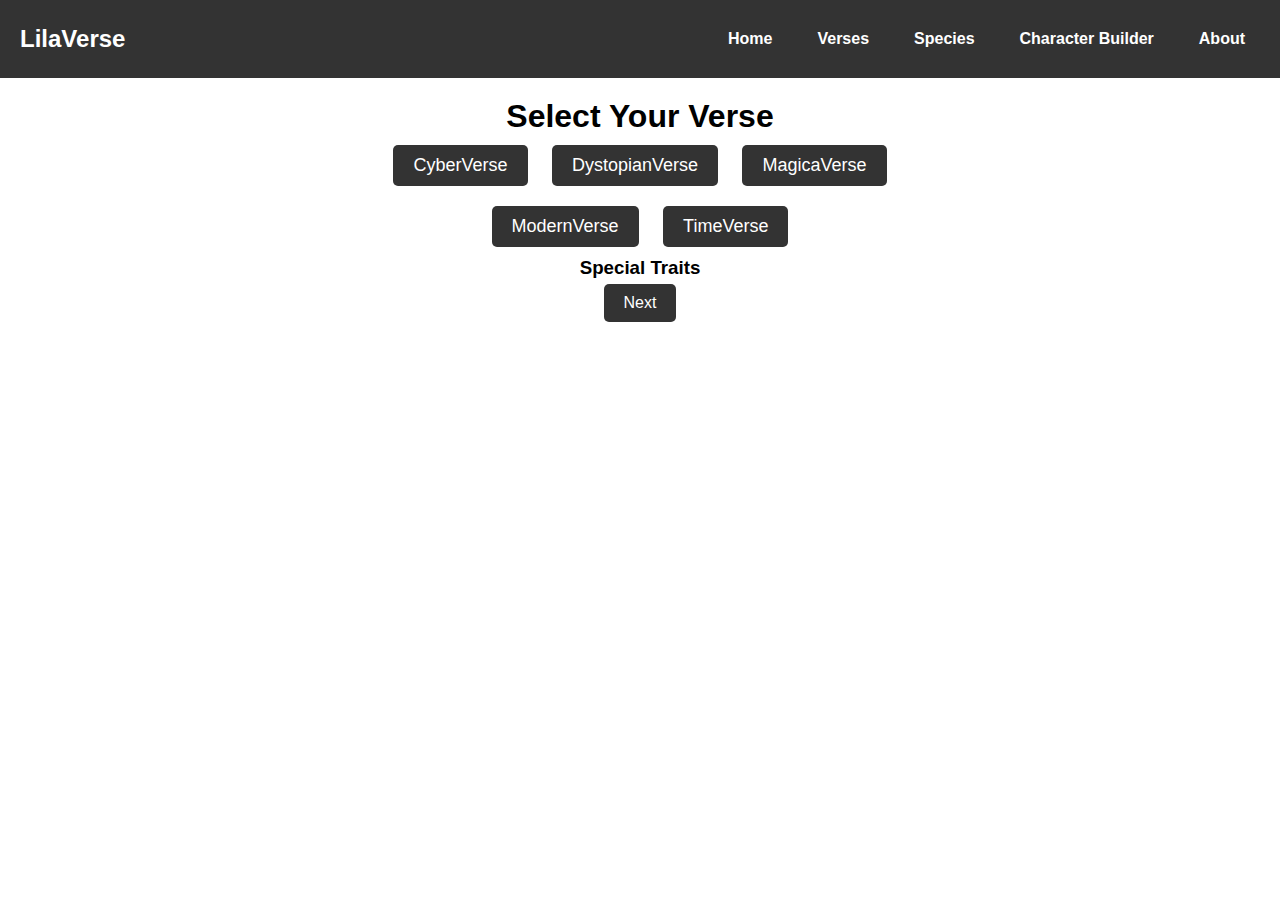
<file: pages/CharacterBuilder/ChooseVerse.html>
<!DOCTYPE html>
<html lang="en">
<head>
    <meta charset="UTF-8">
    <meta name="viewport" content="width=device-width, initial-scale=1.0">
    <title>CharacterBuilder</title>
    <link rel="stylesheet" href="../../css/stylesheet.css"> <!-- Link to your CSS file -->
    <link rel="stylesheet" href="../../css/CharacterBuilder.css">
</head>
<body>
    <div class="header">
        <div class="logo">
            <h1>LilaVerse</h1>
        </div>
        <ul class="navUl">
            <li>
                <a href="../../index.html">Home</a>
            </li>
            <li>
                <a href="Resources" id="Resources-link">Verses
                    <i class="fas fa-chevron-down" aria-hidden="true">
                    </i>
                </a>
                <ul class="collpase-div">
                    <!-- This is where to add information about each verse in the drop down menu-->
                    <li>
                        <a href="../Cyberpunk.html">CyberVerse</a>
                    </li>
                    <li>
                        <a href="../Modern.html">ModernVerse</a>
                    </li>
                    <li>
                        <a href="../Magica.html">MagicaVerse</a>
                    </li>
                    <li>
                        <a href="../DystopianVerse.html">DystopiaVerse</a>
                    </li>
                    <li>
                        <a href="../TimeVerse.html">TimeVerse</a>
                    </li>
                    <!-- This is where to add information about each verse in the drop down menu-->
                </ul>
            </li>
            <li>
                <a href="Species" id="Species-link">Species
                    <i class="fas fa-chevron-down" aria-hidden="true">
                    </i>
                </a>
                <ul class="collpase-div">
                    <!-- This is where to add information about each Species in the drop down menu-->
                     <li>
                        <a href="../Species/Human.html">Human</a>
                     </li>
                     <li>
                        <a href="../Species/Demon.html">Demon</a>
                     </li>
                     <li>
                        <a href="../Species/Anthro.html">Anthro</a>
                     </li>
                </ul>
            </li>
            <li>
                <a href="ChooseVerse.html">Character Builder</a>
            </li>
            <li>
                <a href="../About.html">About</a>
            </li>
        </ul>
    </div>

    <div class="container">
        <h1>Select Your Verse</h1>
        <div class="verse-options">
            <button onclick="selectVerse('CyberVerse')">CyberVerse</button>
            <button onclick="selectVerse('DystopianVerse')">DystopianVerse</button>
            <button onclick="selectVerse('MagicaVerse')">MagicaVerse</button>
            <button onclick="selectVerse('ModernVerse')">ModernVerse</button>
            <button onclick="selectVerse('TimeVerse')">TimeVerse</button>
            <!-- Add more verses as needed -->
        </div>


        <h3 id="era-selection" style="display: none;">Select a TimeVerse Era</h3>
        <div id="era-options" style="display: none;">
            <button onclick="selectEra('Vikings')">Vikings</button>
            <button onclick="selectEra('Crusader')">Crusader</button>
    </div>


    <div id="traits-container">
        <h3>Special Traits</h3>
        <div id="traits"></div>
        <button onclick="goToNextPage('ChooseSpecies.html')">Next</button>
    </div>
    

    <script src="../../javas/character.js"></script>
    <script>
        // Function to select and save the verse
        function selectVerse(verse) {
            character.verse = verse;
            saveCharacterData("verse", verse);

            // Display the era selection if TimeVerse is chosen, otherwise hide it
            if (verse === "TimeVerse") {
            document.getElementById("era-selection").style.display = "block";
            document.getElementById("era-options").style.display = "block";
            } else {
            document.getElementById("era-selection").style.display = "none";
            document.getElementById("era-options").style.display = "none";
        }

    // Load special traits for the selected verse
    displaySpecialTraits(verse);
}

        // Display sub-options for verses like "TimeVerse"
        function displaySubOptions(verse) {
            const subOptions = verseTraits[verse];
            const subOptionsContainer = document.getElementById("sub-options");
            subOptionsContainer.innerHTML = ""; // Clear previous sub-options
            document.getElementById("sub-option-section").style.display = "block"; // Show the sub-option section

            // Create buttons for each sub-option
            for (const subOption in subOptions) {
                const button = document.createElement("button");
                button.textContent = subOption;
                button.onclick = () => selectSubOption(verse, subOption);
                subOptionsContainer.appendChild(button);
            }
        }

        // Function to select and save the sub-option
        function selectSubOption(verse, subOption) {
            saveCharacterData('verse', verse); // Save main verse
            saveCharacterData('subVerse', subOption); // Save the sub-option
            displayVersesTraits(subOption); // Display the special traits for the selected sub-option
        }

        // Function to display traits
        function displayVersesTraits(option) {
            const traitsContainer = document.getElementById("traitsContainer");
            const traits = verseTraits[option] || []; // Fetch traits based on option
            
            traitsContainer.innerHTML = ""; // Clear previous traits

            // Display selected traits
            traits.forEach(trait => {
                const traitElement = document.createElement("li");
                traitElement.textContent = trait;
                traitsContainer.appendChild(traitElement);
            });
        }
    </script>

</body>
</html>
</file>
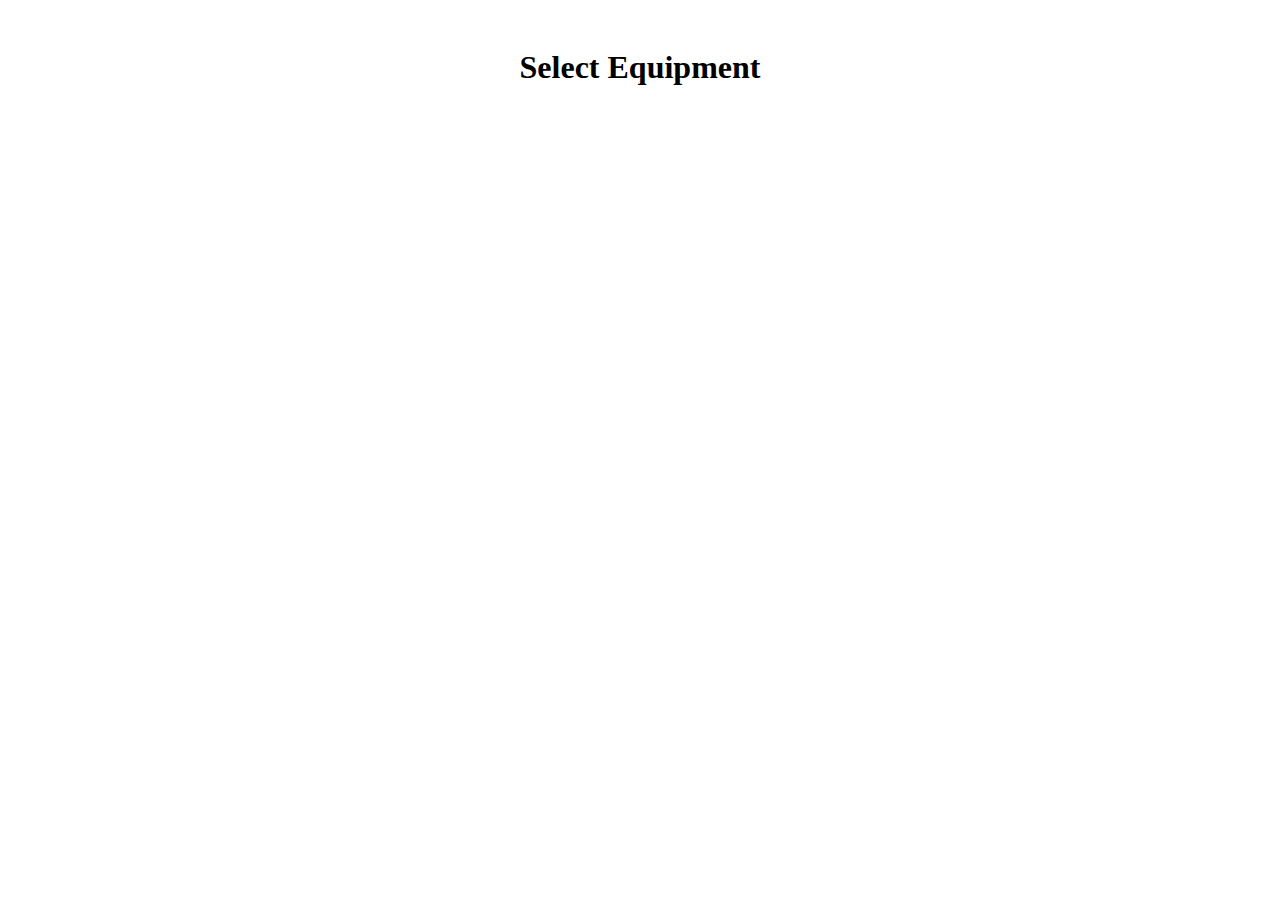
<file: pages/CharacterBuilder/Equipment.html>
<!DOCTYPE html>
<html lang="en">
<head>
    <meta charset="UTF-8">
    <meta name="viewport" content="width=device-width, initial-scale=1.0">
    <title>Choose Equipment</title>
    <link rel="stylesheet" href="../../css/CharacterBuilder.css">
</head>
<body>
    <div class="container">
        <h1>Select Equipment</h1>
        <!-- Equipment selection content here -->
    </div>

    <script src="../../javas/character.js"></script>
    <script>
        // Log character data to the console
        logCharacterData();
    </script>
</body>
</html>
</file>
<file: css/Homepage.css>
.container{
    display: grid;
    margin-top: 20em;
    margin-left: 15%;
    margin-right: 15%;
    
  }

  .text-Centered{
    margin-bottom: 5em;
    text-align: center;
    
}

.text-Centered h1 {
    font-size: 42px;
    padding-bottom: 500px;
    font-family: FreeSans;
    text-align: center;
}

.text-Centered p{
  font-size: medium;
}

button {
  margin: 50px;
}
</file>
<file: css/Verses.css>
.container{
    display: grid;
    margin-top: 5em;
    margin-left: 30%;
    margin-right: 30%;
    
  }

  .text-Centered{
    margin-bottom: 5em;
    text-align: center;
    
}

.text-Centered h1 {
    text-decoration: underline;
    font-size: 42px;
    padding-bottom: 20px;
    font-family: FreeSans;
    text-align: center;
}

.text-Centered h2{
font-size: 36px;
text-decoration: underline;
font-family: FreeSans;
margin-top: 2em;
margin-bottom: 0.5em;
}

.text-Centered h3{
font-size: 26px;
font-family: FreeSans;
}

.text-Centered h4{
font-size: 20px;
font-family: FreeSans;
margin-bottom: 0.75em;
}

.sidenav{
  max-height: fit-content;
  max-width: fit-content;
  position: fixed;
  z-index: 1;
  top: 10%;
  left: 0;
  background-color: #333;
  overflow-x: hidden;
  padding-top: 20px;
}

.sidenav a {
  padding: 6px 10px 6px 16px;
  text-decoration: none;
  font-size: 25px;
  color: white;
  display: block;
}

.sidenav a:hover {
  color: #f1f1f1;
}
</file>
<file: css/CharacterBuilder.css>
/* Style for the container */
.container {
    max-width: 600px;
    margin: 0 auto;
    text-align: center;
    padding: 20px;
}

/* Style for buttons */
.verse-options button {
    padding: 10px 20px;
    margin: 10px;
    font-size: 18px;
    background-color: #333;
    color: #fff;
    border: none;
    border-radius: 5px;
    cursor: pointer;
    transition: background-color 0.3s ease;
}

.verse-options button:hover {
    background-color: #555;
}

/* Style for the navigation button */
.navigation button {
    padding: 10px 20px;
    font-size: 18px;
    margin-top: 20px;
    background-color: #007bff;
    color: #fff;
    border: none;
    border-radius: 5px;
    cursor: pointer;
    transition: background-color 0.3s ease;
}

.navigation button:hover {
    background-color: #0056b3;
}

button {
    background-color: #333;
    color: white;
    border: none;
    padding: 10px 20px;
    margin: 5px;
    font-size: 16px;
    cursor: pointer;
    border-radius: 5px;
    transition: background-color 0.3s;
}

button:hover {
    background-color: #555;
}
</file>
<file: css/stylesheet.css>
/* Basic reset for margin and padding */
* {
    margin: 0;
    padding: 0;
    box-sizing: border-box;
    scroll-behavior: smooth;
}

body {
    font-family: Arial, sans-serif;
}

/* Header Styling */
.header {
    background-color: #333;
    padding: 20px;
    display: flex;
    justify-content: space-between;
    align-items: center;
}

.header .logo h1 {
    color: #fff;
    font-size: 24px;
    margin: 0;
}

/* Navigation Menu */
.navUl {
    list-style: none;
    display: flex;
    gap: 15px;
}

.navUl li {
    position: relative;
}

.navUl a {
    color: #fff;
    text-decoration: none;
    padding: 10px 15px;
    display: block;
    font-weight: bold;
    transition: background-color 0.3s ease;
}

.navUl a:hover {
    background-color: #555;
    border-radius: 5px;
}

/* Dropdown Menu */
.collpase-div {
    display: none; /* Hide dropdown by default */
    position: absolute;
    top: 100%; /* Position it below the parent link */
    left: 0;
    background-color: #444;
    list-style: none;
    min-width: 150px;
    box-shadow: 0 8px 16px rgba(0, 0, 0, 0.3);
    border-radius: 5px;
    z-index: 1;
}

.collpase-div li {
    width: 100%;
}

.collpase-div a {
    padding: 10px 15px;
    color: #fff;
    font-weight: normal;
}

.collpase-div a:hover {
    background-color: #666;
}

/* Show dropdown on hover */
.navUl li:hover .collpase-div {
    display: block;
}
</file>
